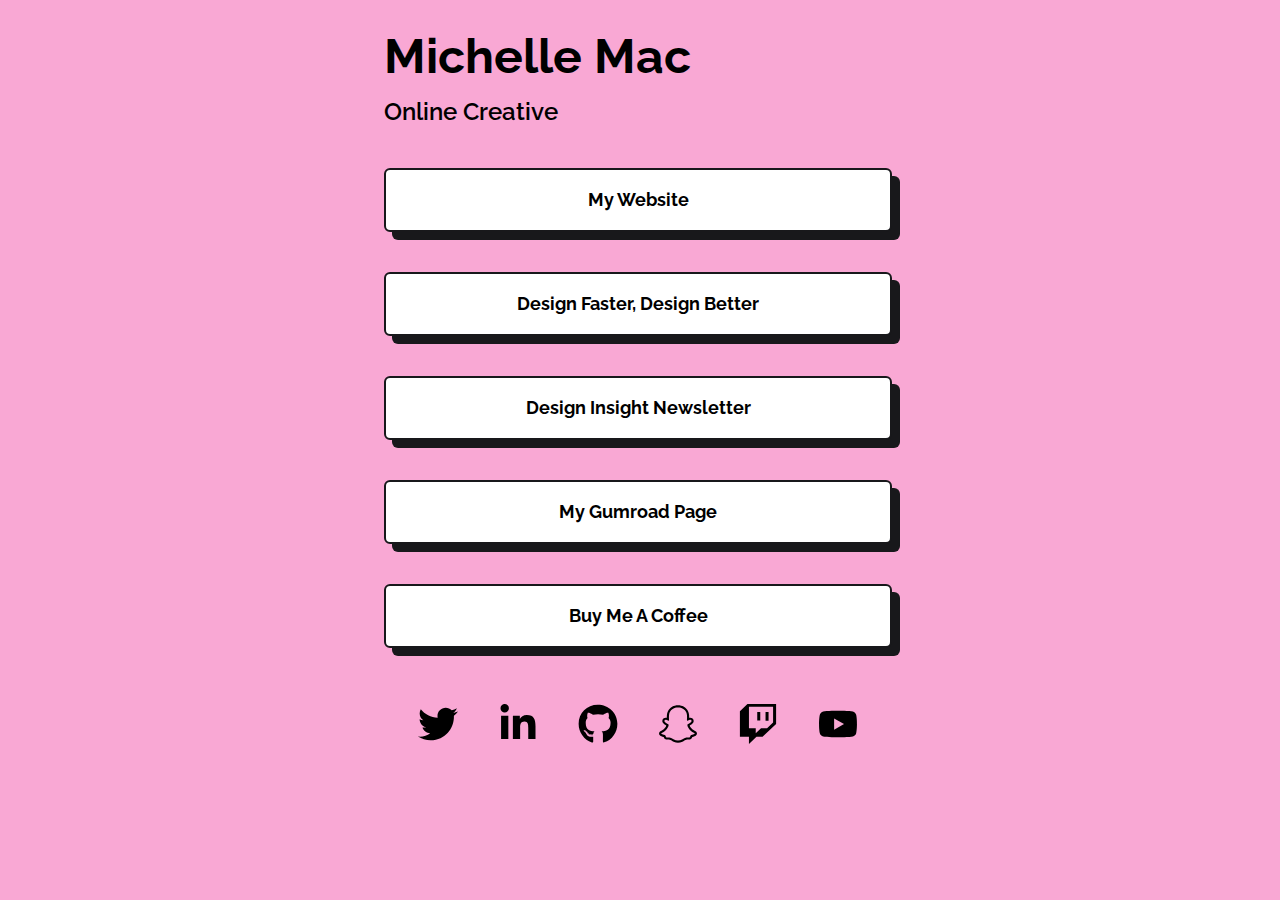
<file: link-pack/index.html>
<!DOCTYPE html>
<html lang="en">
  <head>
    <meta charset="UTF-8" />
    <meta http-equiv="X-UA-Compatible" content="IE=edge" />
    <meta name="viewport" content="width=device-width, initial-scale=1.0" />
    <link rel="stylesheet" href="css/style.css" />
    <link rel="preconnect" href="https://fonts.googleapis.com" />
    <link rel="preconnect" href="https://fonts.gstatic.com" crossorigin />
    <link href="https://fonts.googleapis.com/css2?family=Open+Sans:ital@0;1&family=Raleway:wght@400;600;700&display=swap" rel="stylesheet" />
    <title>Michelle Mac - Links Page</title>
  </head>
  <body class="bg-pink-300 font-raleway">
    <div class="container max-w-xl m-auto pl-4 pr-5 pt-8 md:pl-8 md:pr-9">
      <!-- Header -->
      <h1 class="font-bold text-5xl mb-4">Michelle Mac</h1>

      <!-- Sub Header -->
      <h2 class="font-semibold text-2xl mb-10">Online Creative</h2>

      <!-- Links Section -->
      <div class="flex flex-col gap-y-10 mb-14">
        <a
          href="https://mishacreatrix.com/"
          target="_blank"
          rel="noopener noreferrer"
          class="bg-white border-2 border-zinc-900 rounded-md text-center py-4 px-4 font-bold text-lg shadow-severe transition-all hover:translate-x-1 hover:translate-y-1 hover:shadow-severe-reduced"
          >My Website</a
        >

        <a
          href="https://mishacreatrix.gumroad.com/l/design-faster-design-better"
          target="_blank"
          rel="noopener noreferrer"
          class="bg-white border-2 border-zinc-900 rounded-md text-center py-4 px-4 font-bold text-lg shadow-severe transition-all hover:translate-x-1 hover:translate-y-1 hover:shadow-severe-reduced"
          >Design Faster, Design Better</a
        >

        <a
          href="https://designinsight.substack.com/"
          target="_blank"
          rel="noopener noreferrer"
          class="bg-white border-2 border-zinc-900 rounded-md text-center py-4 px-4 font-bold text-lg shadow-severe transition-all hover:translate-x-1 hover:translate-y-1 hover:shadow-severe-reduced"
          >Design Insight Newsletter</a
        >

        <a
          href="https://gumroad.com/mishacreatrix"
          target="_blank"
          rel="noopener noreferrer"
          class="bg-white border-2 border-zinc-900 rounded-md text-center py-4 px-4 font-bold text-lg shadow-severe transition-all hover:translate-x-1 hover:translate-y-1 hover:shadow-severe-reduced"
          >My Gumroad Page</a
        >

        <a
          href="https://www.buymeacoffee.com/mishacreatrix"
          target="_blank"
          rel="noopener noreferrer"
          class="bg-white border-2 border-zinc-900 rounded-md text-center py-4 px-4 font-bold text-lg shadow-severe transition-all hover:translate-x-1 hover:translate-y-1 hover:shadow-severe-reduced"
          >Buy Me A Coffee</a
        >
      </div>

      <!-- Social Media Links Section -->
      <div class="flex items-center justify-center gap-x-10">
        <!-- Twitter Link -->
        <a
          href="https://twitter.com/MishaCreatrix"
          target="_blank"
          rel="noopener noreferrer"
        >
          <svg
            xmlns="http://www.w3.org/2000/svg"
            viewBox="0 0 512 512"
            class="w-10 h-10 hover:text-pink-600 hover:scale-110 transition-all"
          >
            <path
              fill="currentColor"
              d="M459.37 151.716c.325 4.548.325 9.097.325 13.645 0 138.72-105.583 298.558-298.558 298.558-59.452 0-114.68-17.219-161.137-47.106 8.447.974 16.568 1.299 25.34 1.299 49.055 0 94.213-16.568 130.274-44.832-46.132-.975-84.792-31.188-98.112-72.772 6.498.974 12.995 1.624 19.818 1.624 9.421 0 18.843-1.3 27.614-3.573-48.081-9.747-84.143-51.98-84.143-102.985v-1.299c13.969 7.797 30.214 12.67 47.431 13.319-28.264-18.843-46.781-51.005-46.781-87.391 0-19.492 5.197-37.36 14.294-52.954 51.655 63.675 129.3 105.258 216.365 109.807-1.624-7.797-2.599-15.918-2.599-24.04 0-57.828 46.782-104.934 104.934-104.934 30.213 0 57.502 12.67 76.67 33.137 23.715-4.548 46.456-13.32 66.599-25.34-7.798 24.366-24.366 44.833-46.132 57.827 21.117-2.273 41.584-8.122 60.426-16.243-14.292 20.791-32.161 39.308-52.628 54.253z"
            />
          </svg>
        </a>

        <!-- LinkedIn Link -->
        <a href="#" target="_blank" rel="noopener noreferrer">
          <svg
            xmlns="http://www.w3.org/2000/svg"
            viewBox="0 0 448 512"
            class="w-10 h-10 hover:text-pink-600 hover:scale-110 transition-all"
          >
            <path
              fill="currentColor"
              d="M100.28 448H7.4V148.9h92.88zM53.79 108.1C24.09 108.1 0 83.5 0 53.8a53.79 53.79 0 0 1 107.58 0c0 29.7-24.1 54.3-53.79 54.3zM447.9 448h-92.68V302.4c0-34.7-.7-79.2-48.29-79.2-48.29 0-55.69 37.7-55.69 76.7V448h-92.78V148.9h89.08v40.8h1.3c12.4-23.5 42.69-48.3 87.88-48.3 94 0 111.28 61.9 111.28 142.3V448z"
            />
          </svg>
        </a>

        <!-- Github Link -->
        <a
          href="https://github.com/mishacreatrix"
          target="_blank"
          rel="noopener noreferrer"
        >
          <svg
            xmlns="http://www.w3.org/2000/svg"
            viewBox="0 0 496 512"
            class="w-10 h-10 hover:text-pink-600 hover:scale-110 transition-all"
          >
            <path
              fill="currentColor"
              d="M165.9 397.4c0 2-2.3 3.6-5.2 3.6-3.3.3-5.6-1.3-5.6-3.6 0-2 2.3-3.6 5.2-3.6 3-.3 5.6 1.3 5.6 3.6zm-31.1-4.5c-.7 2 1.3 4.3 4.3 4.9 2.6 1 5.6 0 6.2-2s-1.3-4.3-4.3-5.2c-2.6-.7-5.5.3-6.2 2.3zm44.2-1.7c-2.9.7-4.9 2.6-4.6 4.9.3 2 2.9 3.3 5.9 2.6 2.9-.7 4.9-2.6 4.6-4.6-.3-1.9-3-3.2-5.9-2.9zM244.8 8C106.1 8 0 113.3 0 252c0 110.9 69.8 205.8 169.5 239.2 12.8 2.3 17.3-5.6 17.3-12.1 0-6.2-.3-40.4-.3-61.4 0 0-70 15-84.7-29.8 0 0-11.4-29.1-27.8-36.6 0 0-22.9-15.7 1.6-15.4 0 0 24.9 2 38.6 25.8 21.9 38.6 58.6 27.5 72.9 20.9 2.3-16 8.8-27.1 16-33.7-55.9-6.2-112.3-14.3-112.3-110.5 0-27.5 7.6-41.3 23.6-58.9-2.6-6.5-11.1-33.3 2.6-67.9 20.9-6.5 69 27 69 27 20-5.6 41.5-8.5 62.8-8.5s42.8 2.9 62.8 8.5c0 0 48.1-33.6 69-27 13.7 34.7 5.2 61.4 2.6 67.9 16 17.7 25.8 31.5 25.8 58.9 0 96.5-58.9 104.2-114.8 110.5 9.2 7.9 17 22.9 17 46.4 0 33.7-.3 75.4-.3 83.6 0 6.5 4.6 14.4 17.3 12.1C428.2 457.8 496 362.9 496 252 496 113.3 383.5 8 244.8 8zM97.2 352.9c-1.3 1-1 3.3.7 5.2 1.6 1.6 3.9 2.3 5.2 1 1.3-1 1-3.3-.7-5.2-1.6-1.6-3.9-2.3-5.2-1zm-10.8-8.1c-.7 1.3.3 2.9 2.3 3.9 1.6 1 3.6.7 4.3-.7.7-1.3-.3-2.9-2.3-3.9-2-.6-3.6-.3-4.3.7zm32.4 35.6c-1.6 1.3-1 4.3 1.3 6.2 2.3 2.3 5.2 2.6 6.5 1 1.3-1.3.7-4.3-1.3-6.2-2.2-2.3-5.2-2.6-6.5-1zm-11.4-14.7c-1.6 1-1.6 3.6 0 5.9 1.6 2.3 4.3 3.3 5.6 2.3 1.6-1.3 1.6-3.9 0-6.2-1.4-2.3-4-3.3-5.6-2z"
            />
          </svg>
        </a>

        <!-- Snapchat Link -->
        <a href="#" target="_blank" rel="noopener noreferrer">
          <svg
            xmlns="http://www.w3.org/2000/svg"
            viewBox="0 0 512 512"
            class="w-10 h-10 hover:text-pink-600 hover:scale-110 transition-all"
          >
            <path
              fill="currentColor"
              d="M496.926,366.6c-3.373-9.176-9.8-14.086-17.112-18.153-1.376-.806-2.641-1.451-3.72-1.947-2.182-1.128-4.414-2.22-6.634-3.373-22.8-12.09-40.609-27.341-52.959-45.42a102.889,102.889,0,0,1-9.089-16.12c-1.054-3.013-1-4.724-.248-6.287a10.221,10.221,0,0,1,2.914-3.038c3.918-2.591,7.96-5.22,10.7-6.993,4.885-3.162,8.754-5.667,11.246-7.44,9.362-6.547,15.909-13.5,20-21.278a42.371,42.371,0,0,0,2.1-35.191c-6.2-16.318-21.613-26.449-40.287-26.449a55.543,55.543,0,0,0-11.718,1.24c-1.029.224-2.059.459-3.063.72.174-11.16-.074-22.94-1.066-34.534-3.522-40.758-17.794-62.123-32.674-79.16A130.167,130.167,0,0,0,332.1,36.443C309.515,23.547,283.91,17,256,17S202.6,23.547,180,36.443a129.735,129.735,0,0,0-33.281,26.783c-14.88,17.038-29.152,38.44-32.673,79.161-.992,11.594-1.24,23.435-1.079,34.533-1-.26-2.021-.5-3.051-.719a55.461,55.461,0,0,0-11.717-1.24c-18.687,0-34.125,10.131-40.3,26.449a42.423,42.423,0,0,0,2.046,35.228c4.105,7.774,10.652,14.731,20.014,21.278,2.48,1.736,6.361,4.24,11.246,7.44,2.641,1.711,6.5,4.216,10.28,6.72a11.054,11.054,0,0,1,3.3,3.311c.794,1.624.818,3.373-.36,6.6a102.02,102.02,0,0,1-8.94,15.785c-12.077,17.669-29.363,32.648-51.434,44.639C32.355,348.608,20.2,352.75,15.069,366.7c-3.868,10.528-1.339,22.506,8.494,32.6a49.137,49.137,0,0,0,12.4,9.387,134.337,134.337,0,0,0,30.342,12.139,20.024,20.024,0,0,1,6.126,2.741c3.583,3.137,3.075,7.861,7.849,14.78a34.468,34.468,0,0,0,8.977,9.127c10.019,6.919,21.278,7.353,33.207,7.811,10.776.41,22.989.881,36.939,5.481,5.778,1.91,11.78,5.605,18.736,9.92C194.842,480.951,217.707,495,255.973,495s61.292-14.123,78.118-24.428c6.907-4.24,12.872-7.9,18.489-9.758,13.949-4.613,26.163-5.072,36.939-5.481,11.928-.459,23.187-.893,33.206-7.812a34.584,34.584,0,0,0,10.218-11.16c3.434-5.84,3.348-9.919,6.572-12.771a18.971,18.971,0,0,1,5.753-2.629A134.893,134.893,0,0,0,476.02,408.71a48.344,48.344,0,0,0,13.019-10.193l.124-.149C498.389,388.5,500.708,376.867,496.926,366.6Zm-34.013,18.277c-20.745,11.458-34.533,10.23-45.259,17.137-9.114,5.865-3.72,18.513-10.342,23.076-8.134,5.617-32.177-.4-63.239,9.858-25.618,8.469-41.961,32.822-88.038,32.822s-62.036-24.3-88.076-32.884c-31-10.255-55.092-4.241-63.239-9.858-6.609-4.563-1.24-17.211-10.341-23.076-10.739-6.907-24.527-5.679-45.26-17.075-13.206-7.291-5.716-11.8-1.314-13.937,75.143-36.381,87.133-92.552,87.666-96.719.645-5.046,1.364-9.014-4.191-14.148-5.369-4.96-29.189-19.7-35.8-24.316-10.937-7.638-15.748-15.264-12.2-24.638,2.48-6.485,8.531-8.928,14.879-8.928a27.643,27.643,0,0,1,5.965.67c12,2.6,23.659,8.617,30.392,10.242a10.749,10.749,0,0,0,2.48.335c3.6,0,4.86-1.811,4.612-5.927-.768-13.132-2.628-38.725-.558-62.644,2.84-32.909,13.442-49.215,26.04-63.636,6.051-6.932,34.484-36.976,88.857-36.976s82.88,29.92,88.931,36.827c12.611,14.421,23.225,30.727,26.04,63.636,2.071,23.919.285,49.525-.558,62.644-.285,4.327,1.017,5.927,4.613,5.927a10.648,10.648,0,0,0,2.48-.335c6.745-1.624,18.4-7.638,30.4-10.242a27.641,27.641,0,0,1,5.964-.67c6.386,0,12.4,2.48,14.88,8.928,3.546,9.374-1.24,17-12.189,24.639-6.609,4.612-30.429,19.343-35.8,24.315-5.568,5.134-4.836,9.1-4.191,14.149.533,4.228,12.511,60.4,87.666,96.718C468.629,373.011,476.119,377.524,462.913,384.877Z"
            />
          </svg>
        </a>

        <!-- Twitch Link -->
        <a href="#" target="_blank" rel="noopener noreferrer">
          <svg
            xmlns="http://www.w3.org/2000/svg"
            viewBox="0 0 512 512"
            class="w-10 h-10 hover:text-pink-600 hover:scale-110 transition-all"
          >
            <path
              fill="currentColor"
              d="M391.17,103.47H352.54v109.7h38.63ZM285,103H246.37V212.75H285ZM120.83,0,24.31,91.42V420.58H140.14V512l96.53-91.42h77.25L487.69,256V0ZM449.07,237.75l-77.22,73.12H294.61l-67.6,64v-64H140.14V36.58H449.07Z"
            />
          </svg>
        </a>

        <!-- YouTube Link -->
        <a href="#" target="_blank" rel="noopener noreferrer">
          <svg
            xmlns="http://www.w3.org/2000/svg"
            viewBox="0 0 576 512"
            class="w-10 h-10 hover:text-pink-600 hover:scale-110 transition-all"
          >
            <path
              fill="currentColor"
              d="M549.655 124.083c-6.281-23.65-24.787-42.276-48.284-48.597C458.781 64 288 64 288 64S117.22 64 74.629 75.486c-23.497 6.322-42.003 24.947-48.284 48.597-11.412 42.867-11.412 132.305-11.412 132.305s0 89.438 11.412 132.305c6.281 23.65 24.787 41.5 48.284 47.821C117.22 448 288 448 288 448s170.78 0 213.371-11.486c23.497-6.321 42.003-24.171 48.284-47.821 11.412-42.867 11.412-132.305 11.412-132.305s0-89.438-11.412-132.305zm-317.51 213.508V175.185l142.739 81.205-142.739 81.201z"
            />
          </svg>
        </a>
      </div>
    </div>
  </body>
</html>
</file>
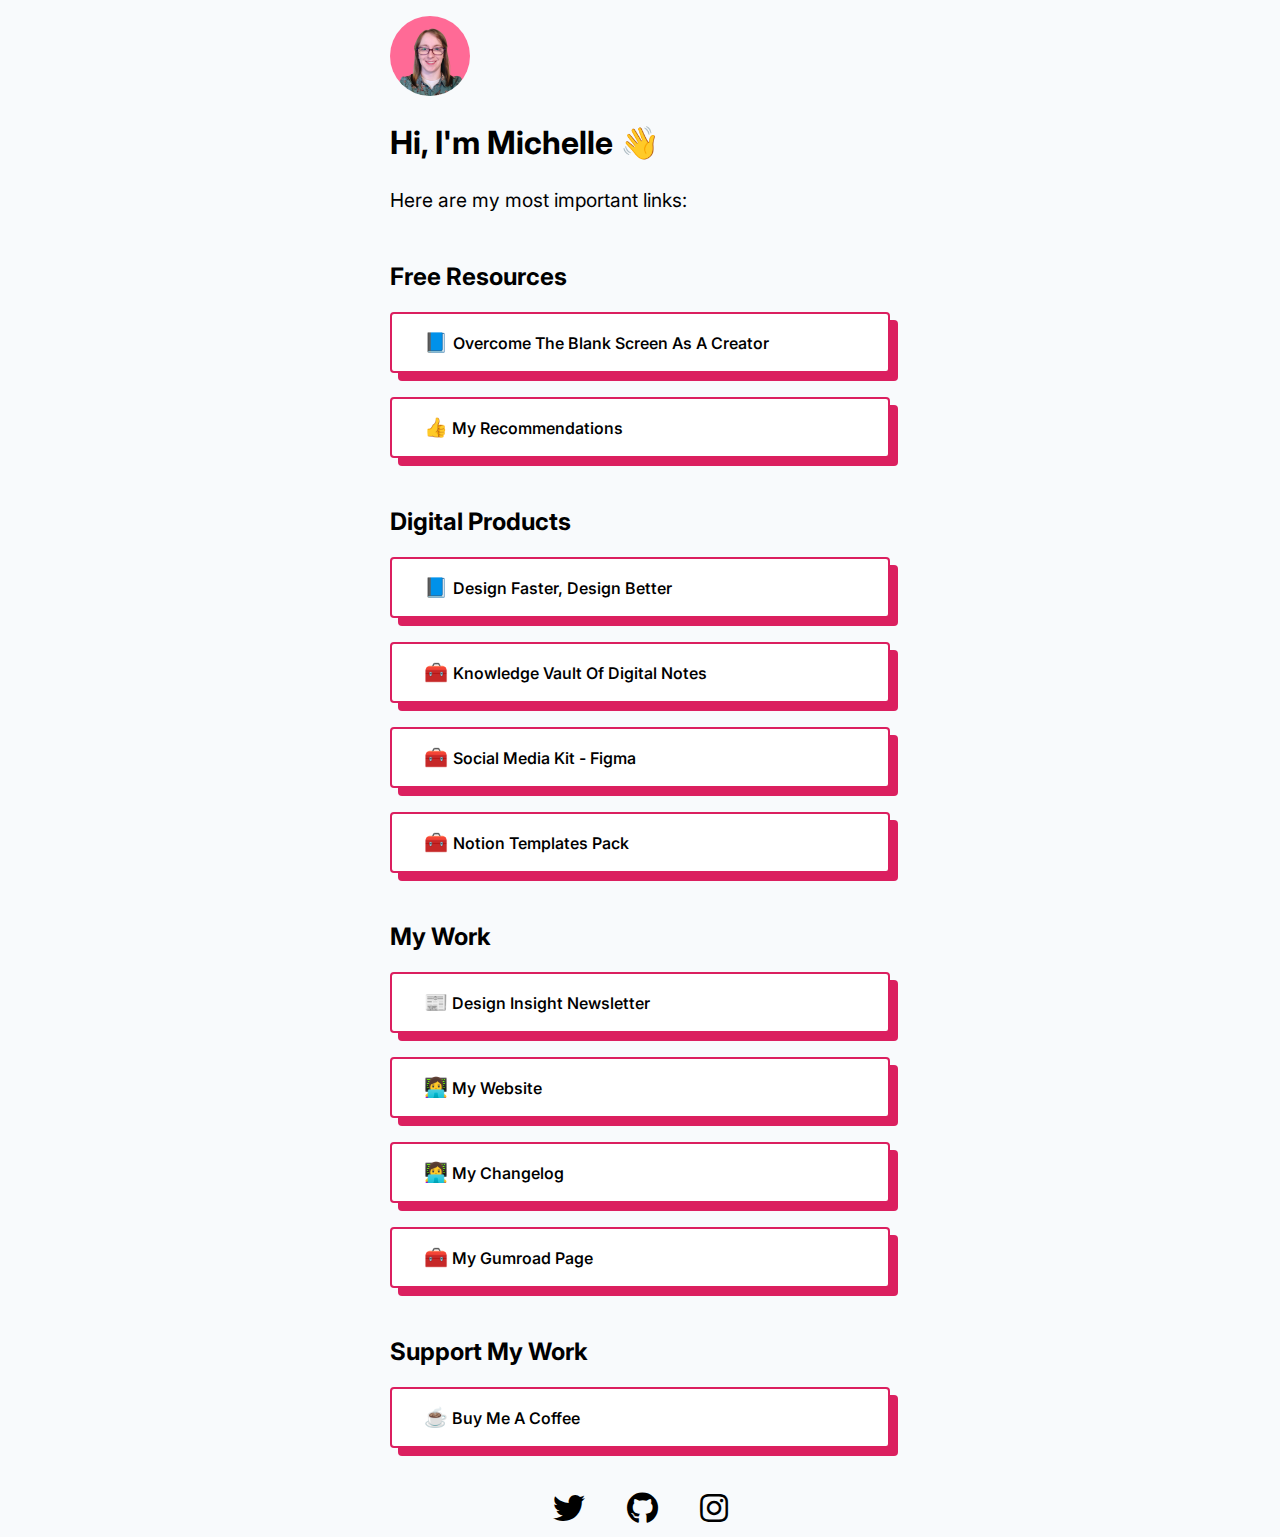
<file: links/index.html>
<!DOCTYPE html>
<html lang="en">
<head>
    <meta charset="UTF-8">
    <meta http-equiv="X-UA-Compatible" content="IE=edge">
    <meta name="viewport" content="width=device-width, initial-scale=1.0">
    <link rel="preconnect" href="https://fonts.gstatic.com">
    <link href="https://fonts.googleapis.com/css2?family=Inter:wght@300;400;700&display=swap" rel="stylesheet">
    <link rel="stylesheet" href="style.css">
    <link rel="stylesheet" href="https://cdnjs.cloudflare.com/ajax/libs/font-awesome/5.15.2/css/all.min.css">

    <link rel="icon" href="./img/favicon.ico" type="image/x-icon">

    <title>Links | Mishacreatrix</title>
</head>
<body>
    <div class="container">
        <img class="logo" src="./img/michelle-photo.png" alt="Michelle - Mishacreatrix">

        <h1>Hi, I'm Michelle 👋</h1> 
        <span class="subtitle">Here are my most important links:</span>

        <div class="grouping">
            <h2>Free Resources</h2>

            <a class="button" href="https://gum.co/blank-screen" target="_blank" rel="noopener noreferrer"><span>📘 </span>Overcome The Blank Screen As A Creator</a>

            <a class="button" href="https://www.mishacreatrix.com/recommendations" target="_blank" rel="noopener noreferrer"><span>👍</span> My Recommendations</a>   
        </div>
        
        <div class="grouping">
            <h2>Digital Products</h2>

            <a class="button" href="https://mishacreatrix.gumroad.com/l/design-faster-design-better" target="_blank" rel="noopener noreferrer"><span>📘 </span>Design Faster, Design Better</a>

            <a class="button" href="https://gum.co/digital-notes" target="_blank" rel="noopener noreferrer"><span>🧰 </span> Knowledge Vault Of Digital Notes</a>

            <a class="button" href="https://gum.co/social-media-kit" target="_blank" rel="noopener noreferrer"><span>🧰 </span> Social Media Kit - Figma</a>

            <a class="button" href="https://gum.co/notion-templates" target="_blank" rel="noopener noreferrer"><span>🧰 </span> Notion Templates Pack</a>
        </div>

        <div class="grouping">
            <h2>My Work</h2>
            <a class="button" href="https://designinsight.substack.com/" target="_blank" rel="noopener noreferrer"><span>📰‍</span> Design Insight Newsletter</a>

            <a class="button" href="https://mishacreatrix.com/" target="_blank" rel="noopener noreferrer"><span>👩‍💻</span> My Website</a>
            
            <a class="button" href="https://mishacreatrix-changelog.netlify.app/" target="_blank" rel="noopener noreferrer"><span>👩‍💻‍</span> My Changelog</a>

            <a class="button" href="https://gumroad.com/mishacreatrix" target="_blank" rel="noopener noreferrer"><span>🧰</span> My Gumroad Page</a>
        </div>

        <div class="grouping">
            <h2>Support My Work</h2>           
            <a class="button" href="https://www.buymeacoffee.com/mishacreatrix" target="_blank" rel="noopener noreferrer"><span>☕</span> Buy Me A Coffee</a>
        </div>
    
        <div class="social-media">
            <a href="https://twitter.com/MishaCreatrix" target="_blank" rel="noopener noreferrer"><i class="fab fa-twitter"></i></a>
            <a href="https://github.com/mishacreatrix" target="_blank" rel="noopener noreferrer"><i class="fab fa-github"></i></a>
            <a href="https://www.instagram.com/mishacreatrix/" target="_blank" rel="noopener noreferrer"><i class="fab fa-instagram"></i></a>
        </div>
    </div>
    
</body>
</html>
</file>
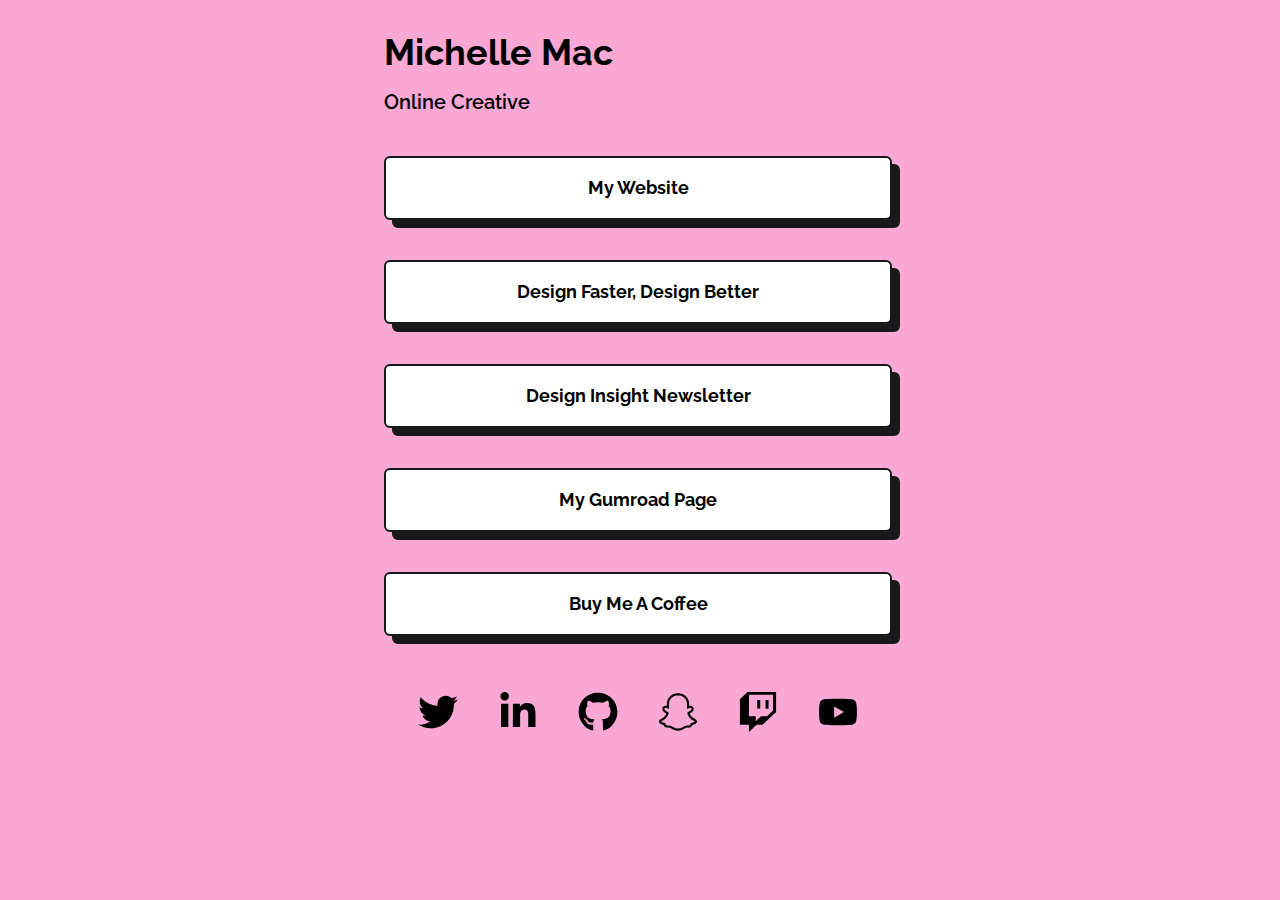
<file: link-pack/brutalist-theme/index.html>
<!DOCTYPE html>
<html lang="en">
  <head>
    <meta charset="UTF-8" />
    <meta http-equiv="X-UA-Compatible" content="IE=edge" />
    <meta name="viewport" content="width=device-width, initial-scale=1.0" />
    <link rel="stylesheet" href="css/style.css" />
    <link rel="preconnect" href="https://fonts.googleapis.com" />
    <link rel="preconnect" href="https://fonts.gstatic.com" crossorigin />
    <link href="https://fonts.googleapis.com/css2?family=Open+Sans:ital@0;1&family=Raleway:wght@400;600;700&display=swap" rel="stylesheet" />
    <title>Michelle Mac - Links Page</title>
  </head>
  <body class="bg-pink-300 font-raleway">
    <div class="container max-w-xl m-auto pl-4 pr-5 pt-8 md:pl-8 md:pr-9">
      <!-- Header -->
      <h1 class="font-bold text-4xl mb-4">Michelle Mac</h1>

      <!-- Sub Header -->
      <h2 class="font-semibold text-xl mb-10">Online Creative</h2>

      <!-- Links Section  -->
      <div class="flex flex-col gap-y-10 mb-14">
        <a
          href="https://mishacreatrix.com/"
          target="_blank"
          rel="noopener noreferrer"
          class="bg-white border-2 border-zinc-900 rounded-md text-center py-4 px-4 font-bold text-lg shadow-severe transition-all hover:translate-x-1 hover:translate-y-1 hover:shadow-severe-reduced"
          >My Website</a
        >

        <a
          href="https://mishacreatrix.gumroad.com/l/design-faster-design-better"
          target="_blank"
          rel="noopener noreferrer"
          class="bg-white border-2 border-zinc-900 rounded-md text-center py-4 px-4 font-bold text-lg shadow-severe transition-all hover:translate-x-1 hover:translate-y-1 hover:shadow-severe-reduced"
          >Design Faster, Design Better</a
        >

        <a
          href="https://designinsight.substack.com/"
          target="_blank"
          rel="noopener noreferrer"
          class="bg-white border-2 border-zinc-900 rounded-md text-center py-4 px-4 font-bold text-lg shadow-severe transition-all hover:translate-x-1 hover:translate-y-1 hover:shadow-severe-reduced"
          >Design Insight Newsletter</a
        >

        <a
          href="https://gumroad.com/mishacreatrix"
          target="_blank"
          rel="noopener noreferrer"
          class="bg-white border-2 border-zinc-900 rounded-md text-center py-4 px-4 font-bold text-lg shadow-severe transition-all hover:translate-x-1 hover:translate-y-1 hover:shadow-severe-reduced"
          >My Gumroad Page</a
        >

        <a
          href="https://www.buymeacoffee.com/mishacreatrix"
          target="_blank"
          rel="noopener noreferrer"
          class="bg-white border-2 border-zinc-900 rounded-md text-center py-4 px-4 font-bold text-lg shadow-severe transition-all hover:translate-x-1 hover:translate-y-1 hover:shadow-severe-reduced"
          >Buy Me A Coffee</a
        >
      </div>

      <!-- Social Media Links Section -->
      <div class="flex flex-wrap items-center justify-center gap-x-10 gap-y-8 mb-8">
        <!-- Twitter Link -->
        <a
          href="https://twitter.com/MishaCreatrix"
          target="_blank"
          rel="noopener noreferrer"
        >
          <svg
            xmlns="http://www.w3.org/2000/svg"
            viewBox="0 0 512 512"
            class="w-10 h-10 hover:text-pink-600 hover:scale-110 transition-all"
          >
            <path
              fill="currentColor"
              d="M459.37 151.716c.325 4.548.325 9.097.325 13.645 0 138.72-105.583 298.558-298.558 298.558-59.452 0-114.68-17.219-161.137-47.106 8.447.974 16.568 1.299 25.34 1.299 49.055 0 94.213-16.568 130.274-44.832-46.132-.975-84.792-31.188-98.112-72.772 6.498.974 12.995 1.624 19.818 1.624 9.421 0 18.843-1.3 27.614-3.573-48.081-9.747-84.143-51.98-84.143-102.985v-1.299c13.969 7.797 30.214 12.67 47.431 13.319-28.264-18.843-46.781-51.005-46.781-87.391 0-19.492 5.197-37.36 14.294-52.954 51.655 63.675 129.3 105.258 216.365 109.807-1.624-7.797-2.599-15.918-2.599-24.04 0-57.828 46.782-104.934 104.934-104.934 30.213 0 57.502 12.67 76.67 33.137 23.715-4.548 46.456-13.32 66.599-25.34-7.798 24.366-24.366 44.833-46.132 57.827 21.117-2.273 41.584-8.122 60.426-16.243-14.292 20.791-32.161 39.308-52.628 54.253z"
            />
          </svg>
        </a>

        <!-- LinkedIn Link -->
        <a href="#" target="_blank" rel="noopener noreferrer">
          <svg
            xmlns="http://www.w3.org/2000/svg"
            viewBox="0 0 448 512"
            class="w-10 h-10 hover:text-pink-600 hover:scale-110 transition-all"
          >
            <path
              fill="currentColor"
              d="M100.28 448H7.4V148.9h92.88zM53.79 108.1C24.09 108.1 0 83.5 0 53.8a53.79 53.79 0 0 1 107.58 0c0 29.7-24.1 54.3-53.79 54.3zM447.9 448h-92.68V302.4c0-34.7-.7-79.2-48.29-79.2-48.29 0-55.69 37.7-55.69 76.7V448h-92.78V148.9h89.08v40.8h1.3c12.4-23.5 42.69-48.3 87.88-48.3 94 0 111.28 61.9 111.28 142.3V448z"
            />
          </svg>
        </a>

        <!-- Github Link -->
        <a
          href="https://github.com/mishacreatrix"
          target="_blank"
          rel="noopener noreferrer"
        >
          <svg
            xmlns="http://www.w3.org/2000/svg"
            viewBox="0 0 496 512"
            class="w-10 h-10 hover:text-pink-600 hover:scale-110 transition-all"
          >
            <path
              fill="currentColor"
              d="M165.9 397.4c0 2-2.3 3.6-5.2 3.6-3.3.3-5.6-1.3-5.6-3.6 0-2 2.3-3.6 5.2-3.6 3-.3 5.6 1.3 5.6 3.6zm-31.1-4.5c-.7 2 1.3 4.3 4.3 4.9 2.6 1 5.6 0 6.2-2s-1.3-4.3-4.3-5.2c-2.6-.7-5.5.3-6.2 2.3zm44.2-1.7c-2.9.7-4.9 2.6-4.6 4.9.3 2 2.9 3.3 5.9 2.6 2.9-.7 4.9-2.6 4.6-4.6-.3-1.9-3-3.2-5.9-2.9zM244.8 8C106.1 8 0 113.3 0 252c0 110.9 69.8 205.8 169.5 239.2 12.8 2.3 17.3-5.6 17.3-12.1 0-6.2-.3-40.4-.3-61.4 0 0-70 15-84.7-29.8 0 0-11.4-29.1-27.8-36.6 0 0-22.9-15.7 1.6-15.4 0 0 24.9 2 38.6 25.8 21.9 38.6 58.6 27.5 72.9 20.9 2.3-16 8.8-27.1 16-33.7-55.9-6.2-112.3-14.3-112.3-110.5 0-27.5 7.6-41.3 23.6-58.9-2.6-6.5-11.1-33.3 2.6-67.9 20.9-6.5 69 27 69 27 20-5.6 41.5-8.5 62.8-8.5s42.8 2.9 62.8 8.5c0 0 48.1-33.6 69-27 13.7 34.7 5.2 61.4 2.6 67.9 16 17.7 25.8 31.5 25.8 58.9 0 96.5-58.9 104.2-114.8 110.5 9.2 7.9 17 22.9 17 46.4 0 33.7-.3 75.4-.3 83.6 0 6.5 4.6 14.4 17.3 12.1C428.2 457.8 496 362.9 496 252 496 113.3 383.5 8 244.8 8zM97.2 352.9c-1.3 1-1 3.3.7 5.2 1.6 1.6 3.9 2.3 5.2 1 1.3-1 1-3.3-.7-5.2-1.6-1.6-3.9-2.3-5.2-1zm-10.8-8.1c-.7 1.3.3 2.9 2.3 3.9 1.6 1 3.6.7 4.3-.7.7-1.3-.3-2.9-2.3-3.9-2-.6-3.6-.3-4.3.7zm32.4 35.6c-1.6 1.3-1 4.3 1.3 6.2 2.3 2.3 5.2 2.6 6.5 1 1.3-1.3.7-4.3-1.3-6.2-2.2-2.3-5.2-2.6-6.5-1zm-11.4-14.7c-1.6 1-1.6 3.6 0 5.9 1.6 2.3 4.3 3.3 5.6 2.3 1.6-1.3 1.6-3.9 0-6.2-1.4-2.3-4-3.3-5.6-2z"
            />
          </svg>
        </a>

        <!-- Snapchat Link -->
        <a href="#" target="_blank" rel="noopener noreferrer">
          <svg
            xmlns="http://www.w3.org/2000/svg"
            viewBox="0 0 512 512"
            class="w-10 h-10 hover:text-pink-600 hover:scale-110 transition-all"
          >
            <path
              fill="currentColor"
              d="M496.926,366.6c-3.373-9.176-9.8-14.086-17.112-18.153-1.376-.806-2.641-1.451-3.72-1.947-2.182-1.128-4.414-2.22-6.634-3.373-22.8-12.09-40.609-27.341-52.959-45.42a102.889,102.889,0,0,1-9.089-16.12c-1.054-3.013-1-4.724-.248-6.287a10.221,10.221,0,0,1,2.914-3.038c3.918-2.591,7.96-5.22,10.7-6.993,4.885-3.162,8.754-5.667,11.246-7.44,9.362-6.547,15.909-13.5,20-21.278a42.371,42.371,0,0,0,2.1-35.191c-6.2-16.318-21.613-26.449-40.287-26.449a55.543,55.543,0,0,0-11.718,1.24c-1.029.224-2.059.459-3.063.72.174-11.16-.074-22.94-1.066-34.534-3.522-40.758-17.794-62.123-32.674-79.16A130.167,130.167,0,0,0,332.1,36.443C309.515,23.547,283.91,17,256,17S202.6,23.547,180,36.443a129.735,129.735,0,0,0-33.281,26.783c-14.88,17.038-29.152,38.44-32.673,79.161-.992,11.594-1.24,23.435-1.079,34.533-1-.26-2.021-.5-3.051-.719a55.461,55.461,0,0,0-11.717-1.24c-18.687,0-34.125,10.131-40.3,26.449a42.423,42.423,0,0,0,2.046,35.228c4.105,7.774,10.652,14.731,20.014,21.278,2.48,1.736,6.361,4.24,11.246,7.44,2.641,1.711,6.5,4.216,10.28,6.72a11.054,11.054,0,0,1,3.3,3.311c.794,1.624.818,3.373-.36,6.6a102.02,102.02,0,0,1-8.94,15.785c-12.077,17.669-29.363,32.648-51.434,44.639C32.355,348.608,20.2,352.75,15.069,366.7c-3.868,10.528-1.339,22.506,8.494,32.6a49.137,49.137,0,0,0,12.4,9.387,134.337,134.337,0,0,0,30.342,12.139,20.024,20.024,0,0,1,6.126,2.741c3.583,3.137,3.075,7.861,7.849,14.78a34.468,34.468,0,0,0,8.977,9.127c10.019,6.919,21.278,7.353,33.207,7.811,10.776.41,22.989.881,36.939,5.481,5.778,1.91,11.78,5.605,18.736,9.92C194.842,480.951,217.707,495,255.973,495s61.292-14.123,78.118-24.428c6.907-4.24,12.872-7.9,18.489-9.758,13.949-4.613,26.163-5.072,36.939-5.481,11.928-.459,23.187-.893,33.206-7.812a34.584,34.584,0,0,0,10.218-11.16c3.434-5.84,3.348-9.919,6.572-12.771a18.971,18.971,0,0,1,5.753-2.629A134.893,134.893,0,0,0,476.02,408.71a48.344,48.344,0,0,0,13.019-10.193l.124-.149C498.389,388.5,500.708,376.867,496.926,366.6Zm-34.013,18.277c-20.745,11.458-34.533,10.23-45.259,17.137-9.114,5.865-3.72,18.513-10.342,23.076-8.134,5.617-32.177-.4-63.239,9.858-25.618,8.469-41.961,32.822-88.038,32.822s-62.036-24.3-88.076-32.884c-31-10.255-55.092-4.241-63.239-9.858-6.609-4.563-1.24-17.211-10.341-23.076-10.739-6.907-24.527-5.679-45.26-17.075-13.206-7.291-5.716-11.8-1.314-13.937,75.143-36.381,87.133-92.552,87.666-96.719.645-5.046,1.364-9.014-4.191-14.148-5.369-4.96-29.189-19.7-35.8-24.316-10.937-7.638-15.748-15.264-12.2-24.638,2.48-6.485,8.531-8.928,14.879-8.928a27.643,27.643,0,0,1,5.965.67c12,2.6,23.659,8.617,30.392,10.242a10.749,10.749,0,0,0,2.48.335c3.6,0,4.86-1.811,4.612-5.927-.768-13.132-2.628-38.725-.558-62.644,2.84-32.909,13.442-49.215,26.04-63.636,6.051-6.932,34.484-36.976,88.857-36.976s82.88,29.92,88.931,36.827c12.611,14.421,23.225,30.727,26.04,63.636,2.071,23.919.285,49.525-.558,62.644-.285,4.327,1.017,5.927,4.613,5.927a10.648,10.648,0,0,0,2.48-.335c6.745-1.624,18.4-7.638,30.4-10.242a27.641,27.641,0,0,1,5.964-.67c6.386,0,12.4,2.48,14.88,8.928,3.546,9.374-1.24,17-12.189,24.639-6.609,4.612-30.429,19.343-35.8,24.315-5.568,5.134-4.836,9.1-4.191,14.149.533,4.228,12.511,60.4,87.666,96.718C468.629,373.011,476.119,377.524,462.913,384.877Z"
            />
          </svg>
        </a>

        <!-- Twitch Link -->
        <a href="#" target="_blank" rel="noopener noreferrer">
          <svg
            xmlns="http://www.w3.org/2000/svg"
            viewBox="0 0 512 512"
            class="w-10 h-10 hover:text-pink-600 hover:scale-110 transition-all"
          >
            <path
              fill="currentColor"
              d="M391.17,103.47H352.54v109.7h38.63ZM285,103H246.37V212.75H285ZM120.83,0,24.31,91.42V420.58H140.14V512l96.53-91.42h77.25L487.69,256V0ZM449.07,237.75l-77.22,73.12H294.61l-67.6,64v-64H140.14V36.58H449.07Z"
            />
          </svg>
        </a>

        <!-- YouTube Link -->
        <a href="#" target="_blank" rel="noopener noreferrer">
          <svg
            xmlns="http://www.w3.org/2000/svg"
            viewBox="0 0 576 512"
            class="w-10 h-10 hover:text-pink-600 hover:scale-110 transition-all"
          >
            <path
              fill="currentColor"
              d="M549.655 124.083c-6.281-23.65-24.787-42.276-48.284-48.597C458.781 64 288 64 288 64S117.22 64 74.629 75.486c-23.497 6.322-42.003 24.947-48.284 48.597-11.412 42.867-11.412 132.305-11.412 132.305s0 89.438 11.412 132.305c6.281 23.65 24.787 41.5 48.284 47.821C117.22 448 288 448 288 448s170.78 0 213.371-11.486c23.497-6.321 42.003-24.171 48.284-47.821 11.412-42.867 11.412-132.305 11.412-132.305s0-89.438-11.412-132.305zm-317.51 213.508V175.185l142.739 81.205-142.739 81.201z"
            />
          </svg>
        </a>
      </div>
    </div>
  </body>
</html>
</file>
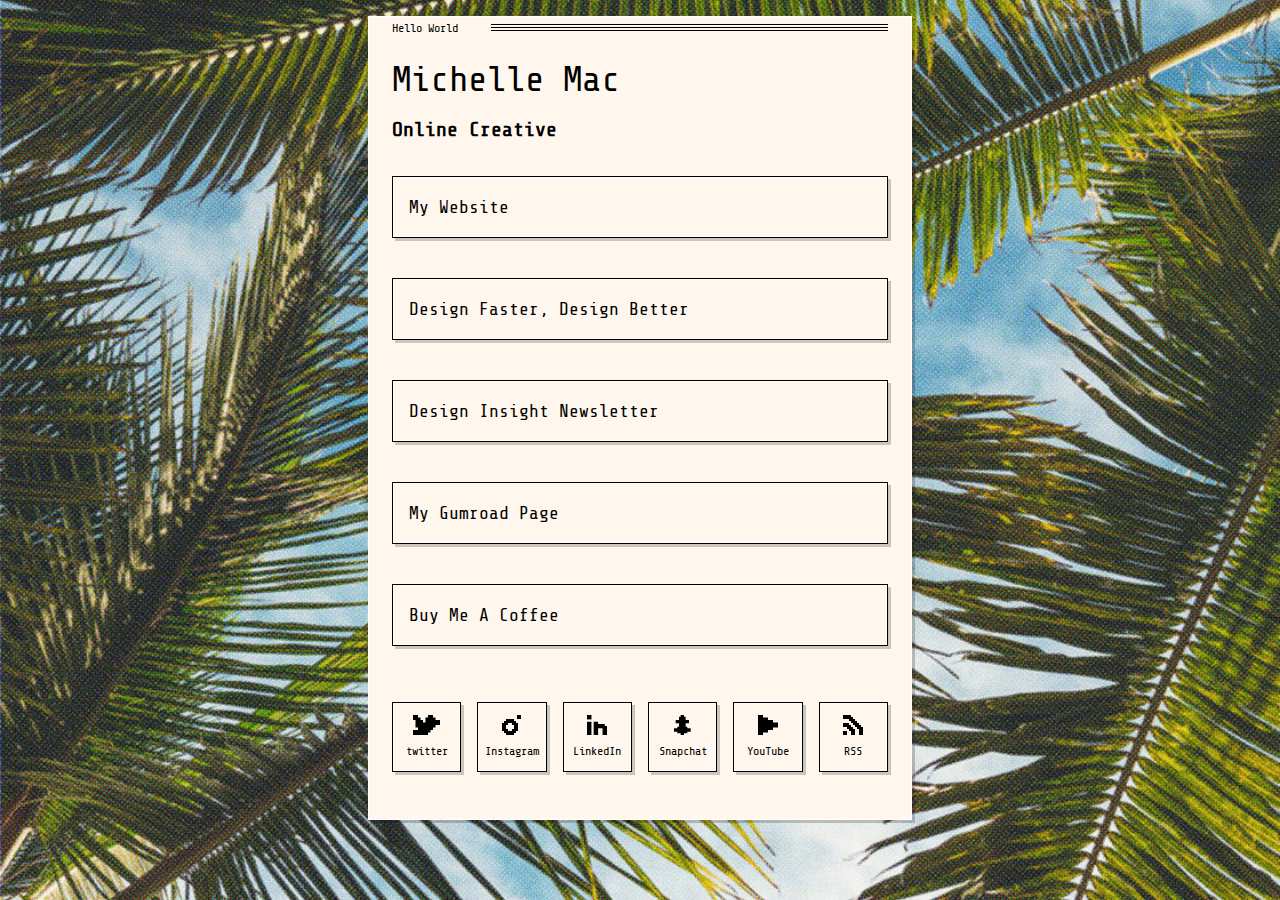
<file: link-pack/retro-theme/index.html>
<!DOCTYPE html>
<html lang="en">
  <head>
    <meta charset="UTF-8" />
    <meta http-equiv="X-UA-Compatible" content="IE=edge" />
    <meta name="viewport" content="width=device-width, initial-scale=1.0" />
    <link rel="stylesheet" href="css/style.css" />
    <link rel="preconnect" href="https://fonts.googleapis.com" />
    <link rel="preconnect" href="https://fonts.gstatic.com" crossorigin />
    <link
      href="https://fonts.googleapis.com/css2?family=Share+Tech+Mono&family=VT323&display=swap"
      rel="stylesheet"
    />

    <title>Links Page</title>
    <meta name="description" content="Place the meta description text here." />
  </head>

  <body
    class="bg-orange-50 font-mono text-black bg-palm-trees bg-center bg-cover bg-no-repeat h-screen"
  >
    <div class="container max-w-xl m-auto p-4">
      <div class="bg-orange-50 px-6 pb-4 pt-1 shadow-retro">
        <div class="flex items-center justify-between gap-x-1">
          <div class="text-xs grow">Hello World</div>
          <div class="spacer">
            <span></span>
            <span></span>
            <span></span>
          </div>
        </div>

        <!-- Header -->
        <h1 class="font-medium text-4xl mb-4 mt-6">Michelle Mac</h1>

        <!-- Sub Header -->
        <h2 class="font-semibold text-xl mb-8">Online Creative</h2>

        <!-- Links Section -->
        <div class="flex flex-col gap-y-10 mb-14">
          <a
            href="https://mishacreatrix.com/"
            target="_blank"
            rel="noopener noreferrer"
            class="bg-orange-50 border shadow-retro border-black text-left py-4 px-4 font-medium text-lg hover:bg-black hover:text-orange-50"
            >My Website</a
          >

          <a
            href="https://mishacreatrix.gumroad.com/l/design-faster-design-better"
            target="_blank"
            rel="noopener noreferrer"
            class="bg-orange-50 border shadow-retro border-black text-left py-4 px-4 font-medium text-lg hover:bg-black hover:text-orange-50"
            >Design Faster, Design Better</a
          >

          <a
            href="https://designinsight.substack.com/"
            target="_blank"
            rel="noopener noreferrer"
            class="bg-orange-50 border shadow-retro border-black text-left py-4 px-4 font-medium text-lg hover:bg-black hover:text-orange-50"
            >Design Insight Newsletter</a
          >

          <a
            href="https://gumroad.com/mishacreatrix"
            target="_blank"
            rel="noopener noreferrer"
            class="bg-orange-50 border shadow-retro border-black text-left py-4 px-4 font-medium text-lg hover:bg-black hover:text-orange-50"
            >My Gumroad Page</a
          >

          <a
            href="https://www.buymeacoffee.com/mishacreatrix"
            target="_blank"
            rel="noopener noreferrer"
            class="bg-orange-50 border shadow-retro border-black text-left py-4 px-4 font-medium text-lg hover:bg-black hover:text-orange-50"
            >Buy Me A Coffee</a
          >
        </div>

        <!-- Social Media Links Section -->
        <div
          class="grid grid-cols-3 md:grid-cols-6 gap-x-4 gap-y-8 mb-8"
        >
          <!-- Twitter Link -->
          <a
            class="flex flex-col shadow-retro items-center gap-y-2 border border-black p-3 hover:bg-black hover:text-orange-50"
            href="https://twitter.com/MishaCreatrix"
            target="_blank"
            rel="noopener noreferrer"
          >
            <svg class="h-5" fill="currentColor" xmlns="http://www.w3.org/2000/svg" viewBox="0 0 22 16"><polygon points="18 4 18 2 16 2 16 0 12 0 12 2 10 2 10 6 8 6 8 4 6 4 6 2 4 2 4 0 0 0 0 4 2 4 2 6 2 10 4 10 4 12 0 12 0 16 4 16 8 16 12 16 12 14 14 14 14 12 16 12 16 10 18 10 18 8 22 8 22 4 18 4"/</g></g></svg>
            
            <span class="text-xs">twitter</span>
            
          </a>

          <!-- Instagram Link -->
          <a
          class="flex flex-col shadow-retro items-center gap-y-2 border border-black p-3 hover:bg-black hover:text-orange-50"
          href="#"
            target="_blank"
            rel="noopener noreferrer"
          >
            <svg class="h-5" fill="currentColor" xmlns="http://www.w3.org/2000/svg" viewBox="0 0 19 20"><rect x="15" width="4" height="4"/><path d="M14,6H12V4H4V6H2V8H0v8H2v2H4v2h8V18h2V16h2V8H14Zm-2,8H10v2H6V14H4V10H6V8h4v2h2v4Z"/></svg>
            <span class="text-xs">Instagram</span> 
          </a>

          <!-- LinkedIn Link -->
          <a
          class="flex flex-col shadow-retro items-center gap-y-2 border border-black p-3 hover:bg-black hover:text-orange-50"
          href="https://github.com/mishacreatrix"
            target="_blank"
            rel="noopener noreferrer"
          >
          <svg class="h-5" fill="currentColor" xmlns="http://www.w3.org/2000/svg" viewBox="0 0 18 18"><polygon points="0 10 0 14 0 18 4 18 4 14 4 10 4 6 0 6 0 10"/><rect width="4" height="4"/><polygon points="16 10 16 8 14 8 12 8 10 8 10 6 6 6 6 10 6 14 6 18 10 18 10 14 10 12 12 12 14 12 14 14 14 18 18 18 18 14 18 10 16 10"/></svg>
          <span class="text-xs">LinkedIn</span>
          </a>

          <!-- Snapchat Link -->
          <a
          class="flex flex-col shadow-retro items-center gap-y-2 border border-black p-3 hover:bg-black hover:text-orange-50"
          href="#"
            target="_blank"
            rel="noopener noreferrer"
          >
            <svg class="h-5" fill="currentColor" xmlns="http://www.w3.org/2000/svg" viewBox="0 0 20 24"><polygon points="16 16 16 14 14 14 14 10 18 10 18 6 14 6 14 2 12 2 12 0 8 0 8 2 6 2 6 6 2 6 2 10 6 10 6 14 4 14 4 16 0 16 0 20 4 20 4 22 8 22 8 24 12 24 12 22 16 22 16 20 20 20 20 16 16 16"/></svg>
            <span class="text-xs">Snapchat</span>
          </a>

          <!-- YouTube Link -->
          <a
          class="flex flex-col shadow-retro items-center gap-y-2 border border-black p-3 hover:bg-black hover:text-orange-50"
          href="#"
            target="_blank"
            rel="noopener noreferrer"
          >
            <svg class="h-5" fill="currentColor" xmlns="http://www.w3.org/2000/svg" viewBox="0 0 16 16"><polygon points="12 6 12 4 8 4 8 2 4 2 4 0 0 0 0 4 0 8 0 12 0 16 4 16 4 14 8 14 8 12 12 12 12 10 16 10 16 6 12 6"/></svg>
            <span class="text-xs">YouTube</span>
          </a>

          <!-- RSS Link -->
          <a
          class="flex flex-col shadow-retro items-center gap-y-2 border border-black p-3 hover:bg-black hover:text-orange-50"
          href="#"
            target="_blank"
            rel="noopener noreferrer"
          >
            <svg class="h-5" fill="currentColor" xmlns="http://www.w3.org/2000/svg" viewBox="0 0 20 20"><rect y="16" width="4" height="4"/><polygon points="10 12 8 12 8 10 6 10 6 8 4 8 2 8 0 8 0 12 2 12 4 12 4 14 6 14 6 16 8 16 8 18 8 20 12 20 12 18 12 16 12 14 10 14 10 12"/><polygon points="18 12 18 10 16 10 16 8 14 8 14 6 12 6 12 4 10 4 10 2 8 2 8 0 4 0 0 0 0 4 4 4 6 4 6 6 8 6 8 8 10 8 10 10 12 10 12 12 14 12 14 14 16 14 16 16 16 20 20 20 20 16 20 12 18 12"/></svg> 
            <span class="text-xs">RSS</span>
          </a>
        </div>
      </div>
    </div>
  </body>
</html>
</file>
<file: links/style.css>
html {
    font-size: 100%;
    box-sizing: border-box;
}

*, *::before, *::after {
    box-sizing: inherit;
}

body {
    margin: 0px;
    padding: 0px;
    line-height: 1.3;
    font-family: 'Inter', sans-serif;
    min-height: 100vh;
    
    background-color: #f8fafc;
}

.container {
    max-width: 31.25rem;
    margin: 0 auto;
}

img {
    max-width: 5rem;
    border-radius: 50%;
}

.logo {
    margin-top: 1rem;
}

h1 {
    font-size: 2rem;
    margin-bottom: 1.5rem;
}
span {
    font-size: 1.2rem;
}

.grouping {
    margin-bottom: 2rem;
    margin-top: 3rem;
}
.grouping a {
    margin-bottom: 1.5rem;
    padding: 1rem 2rem;
}

.button {
    display: block;
    color:black;
    text-decoration:none;
    font-weight: 550;
    background-color: #ffffff;
    border: 2px solid #DB1F5F;
    border-radius: 4px;
    transition: all 200ms ease-in-out;
    box-shadow: 8px 8px 0px 0px #DB1F5F;
    text-align: left;
}

.button:hover {
    transform: translate(4px, 4px);
    box-shadow: 4px 4px 0px 0px #DB1F5F;
}



.social-media {
    display: flex;
    margin-left: 1rem;
    margin-right: 1rem;
    justify-content: center;
}

.social-media a {
    padding: 0.5rem 1rem;
    font-size: 2rem;    
    margin-right: 0.625rem;
    color: #000000;
    transition: all 200ms ease-in-out;
}

.social-media a:hover {
    transform: scale(1.075);
}

.social-media a:last-child {
    margin-right: 0px;
}
</file>
<file: link-pack/css/style.css>
/*! tailwindcss v3.0.24 | MIT License | https://tailwindcss.com*/*,:after,:before{box-sizing:border-box;border:0 solid #e5e7eb}:after,:before{--tw-content:""}html{line-height:1.5;-webkit-text-size-adjust:100%;-moz-tab-size:4;-o-tab-size:4;tab-size:4;font-family:ui-sans-serif,system-ui,-apple-system,BlinkMacSystemFont,Segoe UI,Roboto,Helvetica Neue,Arial,Noto Sans,sans-serif,Apple Color Emoji,Segoe UI Emoji,Segoe UI Symbol,Noto Color Emoji}body{margin:0;line-height:inherit}hr{height:0;color:inherit;border-top-width:1px}abbr:where([title]){-webkit-text-decoration:underline dotted;text-decoration:underline dotted}h1,h2,h3,h4,h5,h6{font-size:inherit;font-weight:inherit}a{color:inherit;text-decoration:inherit}b,strong{font-weight:bolder}code,kbd,pre,samp{font-family:ui-monospace,SFMono-Regular,Menlo,Monaco,Consolas,Liberation Mono,Courier New,monospace;font-size:1em}small{font-size:80%}sub,sup{font-size:75%;line-height:0;position:relative;vertical-align:initial}sub{bottom:-.25em}sup{top:-.5em}table{text-indent:0;border-color:inherit;border-collapse:collapse}button,input,optgroup,select,textarea{font-family:inherit;font-size:100%;line-height:inherit;color:inherit;margin:0;padding:0}button,select{text-transform:none}[type=button],[type=reset],[type=submit],button{-webkit-appearance:button;background-color:initial;background-image:none}:-moz-focusring{outline:auto}:-moz-ui-invalid{box-shadow:none}progress{vertical-align:initial}::-webkit-inner-spin-button,::-webkit-outer-spin-button{height:auto}[type=search]{-webkit-appearance:textfield;outline-offset:-2px}::-webkit-search-decoration{-webkit-appearance:none}::-webkit-file-upload-button{-webkit-appearance:button;font:inherit}summary{display:list-item}blockquote,dd,dl,figure,h1,h2,h3,h4,h5,h6,hr,p,pre{margin:0}fieldset{margin:0}fieldset,legend{padding:0}menu,ol,ul{list-style:none;margin:0;padding:0}textarea{resize:vertical}input::-moz-placeholder,textarea::-moz-placeholder{opacity:1;color:#9ca3af}input:-ms-input-placeholder,textarea:-ms-input-placeholder{opacity:1;color:#9ca3af}input::placeholder,textarea::placeholder{opacity:1;color:#9ca3af}[role=button],button{cursor:pointer}:disabled{cursor:default}audio,canvas,embed,iframe,img,object,svg,video{display:block;vertical-align:middle}img,video{max-width:100%;height:auto}[hidden]{display:none}*,:after,:before{--tw-translate-x:0;--tw-translate-y:0;--tw-rotate:0;--tw-skew-x:0;--tw-skew-y:0;--tw-scale-x:1;--tw-scale-y:1;--tw-pan-x: ;--tw-pan-y: ;--tw-pinch-zoom: ;--tw-scroll-snap-strictness:proximity;--tw-ordinal: ;--tw-slashed-zero: ;--tw-numeric-figure: ;--tw-numeric-spacing: ;--tw-numeric-fraction: ;--tw-ring-inset: ;--tw-ring-offset-width:0px;--tw-ring-offset-color:#fff;--tw-ring-color:#3b82f680;--tw-ring-offset-shadow:0 0 #0000;--tw-ring-shadow:0 0 #0000;--tw-shadow:0 0 #0000;--tw-shadow-colored:0 0 #0000;--tw-blur: ;--tw-brightness: ;--tw-contrast: ;--tw-grayscale: ;--tw-hue-rotate: ;--tw-invert: ;--tw-saturate: ;--tw-sepia: ;--tw-drop-shadow: ;--tw-backdrop-blur: ;--tw-backdrop-brightness: ;--tw-backdrop-contrast: ;--tw-backdrop-grayscale: ;--tw-backdrop-hue-rotate: ;--tw-backdrop-invert: ;--tw-backdrop-opacity: ;--tw-backdrop-saturate: ;--tw-backdrop-sepia: }.container{width:100%}@media (min-width:640px){.container{max-width:640px}}@media (min-width:768px){.container{max-width:768px}}@media (min-width:1024px){.container{max-width:1024px}}@media (min-width:1280px){.container{max-width:1280px}}@media (min-width:1536px){.container{max-width:1536px}}.m-auto{margin:auto}.mb-4{margin-bottom:1rem}.mb-10{margin-bottom:2.5rem}.mb-14{margin-bottom:3.5rem}.flex{display:flex}.h-10{height:2.5rem}.w-10{width:2.5rem}.max-w-xl{max-width:36rem}.flex-col{flex-direction:column}.items-center{align-items:center}.justify-center{justify-content:center}.gap-y-10{row-gap:2.5rem}.gap-x-10{-moz-column-gap:2.5rem;column-gap:2.5rem}.rounded-md{border-radius:.375rem}.border-2{border-width:2px}.border-zinc-900{--tw-border-opacity:1;border-color:rgb(24 24 27/var(--tw-border-opacity))}.bg-pink-300{--tw-bg-opacity:1;background-color:rgb(249 168 212/var(--tw-bg-opacity))}.bg-white{--tw-bg-opacity:1;background-color:rgb(255 255 255/var(--tw-bg-opacity))}.py-4{padding-top:1rem;padding-bottom:1rem}.px-4{padding-right:1rem}.pl-4,.px-4{padding-left:1rem}.pr-5{padding-right:1.25rem}.pt-8{padding-top:2rem}.text-center{text-align:center}.font-raleway{font-family:Raleway,ui-sans-serif,system-ui}.text-5xl{font-size:3rem;line-height:1}.text-2xl{font-size:1.5rem;line-height:2rem}.text-lg{font-size:1.125rem;line-height:1.75rem}.font-bold{font-weight:700}.font-semibold{font-weight:600}.shadow-severe{--tw-shadow:8px 8px 0px 0px #18181b;--tw-shadow-colored:8px 8px 0px 0px var(--tw-shadow-color);box-shadow:var(--tw-ring-offset-shadow,0 0 #0000),var(--tw-ring-shadow,0 0 #0000),var(--tw-shadow)}.transition-all{transition-property:all;transition-timing-function:cubic-bezier(.4,0,.2,1);transition-duration:.15s}.hover\:translate-x-1:hover{--tw-translate-x:0.25rem}.hover\:translate-x-1:hover,.hover\:translate-y-1:hover{transform:translate(var(--tw-translate-x),var(--tw-translate-y)) rotate(var(--tw-rotate)) skewX(var(--tw-skew-x)) skewY(var(--tw-skew-y)) scaleX(var(--tw-scale-x)) scaleY(var(--tw-scale-y))}.hover\:translate-y-1:hover{--tw-translate-y:0.25rem}.hover\:scale-110:hover{--tw-scale-x:1.1;--tw-scale-y:1.1;transform:translate(var(--tw-translate-x),var(--tw-translate-y)) rotate(var(--tw-rotate)) skewX(var(--tw-skew-x)) skewY(var(--tw-skew-y)) scaleX(var(--tw-scale-x)) scaleY(var(--tw-scale-y))}.hover\:text-pink-600:hover{--tw-text-opacity:1;color:rgb(219 39 119/var(--tw-text-opacity))}.hover\:shadow-severe-reduced:hover{--tw-shadow:4px 4px 0px 0px #18181b;--tw-shadow-colored:4px 4px 0px 0px var(--tw-shadow-color);box-shadow:var(--tw-ring-offset-shadow,0 0 #0000),var(--tw-ring-shadow,0 0 #0000),var(--tw-shadow)}@media (min-width:768px){.md\:pl-8{padding-left:2rem}.md\:pr-9{padding-right:2.25rem}}
</file>
<file: link-pack/brutalist-theme/css/style.css>
/*! tailwindcss css v3.0.24 | MIT License | https://tailwindcss.com*/*,:after,:before{box-sizing:border-box;border:0 solid #e5e7eb}:after,:before{--tw-content:""}html{line-height:1.5;-webkit-text-size-adjust:100%;-moz-tab-size:4;-o-tab-size:4;tab-size:4;font-family:ui-sans-serif,system-ui,-apple-system,BlinkMacSystemFont,Segoe UI,Roboto,Helvetica Neue,Arial,Noto Sans,sans-serif,Apple Color Emoji,Segoe UI Emoji,Segoe UI Symbol,Noto Color Emoji}body{margin:0;line-height:inherit}hr{height:0;color:inherit;border-top-width:1px}abbr:where([title]){-webkit-text-decoration:underline dotted;text-decoration:underline dotted}h1,h2,h3,h4,h5,h6{font-size:inherit;font-weight:inherit}a{color:inherit;text-decoration:inherit}b,strong{font-weight:bolder}code,kbd,pre,samp{font-family:ui-monospace,SFMono-Regular,Menlo,Monaco,Consolas,Liberation Mono,Courier New,monospace;font-size:1em}small{font-size:80%}sub,sup{font-size:75%;line-height:0;position:relative;vertical-align:initial}sub{bottom:-.25em}sup{top:-.5em}table{text-indent:0;border-color:inherit;border-collapse:collapse}button,input,optgroup,select,textarea{font-family:inherit;font-size:100%;line-height:inherit;color:inherit;margin:0;padding:0}button,select{text-transform:none}[type=button],[type=reset],[type=submit],button{-webkit-appearance:button;background-color:initial;background-image:none}:-moz-focusring{outline:auto}:-moz-ui-invalid{box-shadow:none}progress{vertical-align:initial}::-webkit-inner-spin-button,::-webkit-outer-spin-button{height:auto}[type=search]{-webkit-appearance:textfield;outline-offset:-2px}::-webkit-search-decoration{-webkit-appearance:none}::-webkit-file-upload-button{-webkit-appearance:button;font:inherit}summary{display:list-item}blockquote,dd,dl,figure,h1,h2,h3,h4,h5,h6,hr,p,pre{margin:0}fieldset{margin:0}fieldset,legend{padding:0}menu,ol,ul{list-style:none;margin:0;padding:0}textarea{resize:vertical}input::-moz-placeholder,textarea::-moz-placeholder{opacity:1;color:#9ca3af}input:-ms-input-placeholder,textarea:-ms-input-placeholder{opacity:1;color:#9ca3af}input::placeholder,textarea::placeholder{opacity:1;color:#9ca3af}[role=button],button{cursor:pointer}:disabled{cursor:default}audio,canvas,embed,iframe,img,object,svg,video{display:block;vertical-align:middle}img,video{max-width:100%;height:auto}[hidden]{display:none}*,:after,:before{--tw-translate-x:0;--tw-translate-y:0;--tw-rotate:0;--tw-skew-x:0;--tw-skew-y:0;--tw-scale-x:1;--tw-scale-y:1;--tw-pan-x: ;--tw-pan-y: ;--tw-pinch-zoom: ;--tw-scroll-snap-strictness:proximity;--tw-ordinal: ;--tw-slashed-zero: ;--tw-numeric-figure: ;--tw-numeric-spacing: ;--tw-numeric-fraction: ;--tw-ring-inset: ;--tw-ring-offset-width:0px;--tw-ring-offset-color:#fff;--tw-ring-color:#3b82f680;--tw-ring-offset-shadow:0 0 #0000;--tw-ring-shadow:0 0 #0000;--tw-shadow:0 0 #0000;--tw-shadow-colored:0 0 #0000;--tw-blur: ;--tw-brightness: ;--tw-contrast: ;--tw-grayscale: ;--tw-hue-rotate: ;--tw-invert: ;--tw-saturate: ;--tw-sepia: ;--tw-drop-shadow: ;--tw-backdrop-blur: ;--tw-backdrop-brightness: ;--tw-backdrop-contrast: ;--tw-backdrop-grayscale: ;--tw-backdrop-hue-rotate: ;--tw-backdrop-invert: ;--tw-backdrop-opacity: ;--tw-backdrop-saturate: ;--tw-backdrop-sepia: }.container{width:100%}@media (min-width:640px){.container{max-width:640px}}@media (min-width:768px){.container{max-width:768px}}@media (min-width:1024px){.container{max-width:1024px}}@media (min-width:1280px){.container{max-width:1280px}}@media (min-width:1536px){.container{max-width:1536px}}.m-auto{margin:auto}.mb-4{margin-bottom:1rem}.mb-10{margin-bottom:2.5rem}.mb-14{margin-bottom:3.5rem}.mb-8{margin-bottom:2rem}.flex{display:flex}.h-10{height:2.5rem}.w-10{width:2.5rem}.max-w-xl{max-width:36rem}.flex-col{flex-direction:column}.flex-wrap{flex-wrap:wrap}.items-center{align-items:center}.justify-center{justify-content:center}.gap-y-10{row-gap:2.5rem}.gap-x-10{-moz-column-gap:2.5rem;column-gap:2.5rem}.gap-y-8{row-gap:2rem}.rounded-md{border-radius:.375rem}.border-2{border-width:2px}.border-zinc-900{--tw-border-opacity:1;border-color:rgb(24 24 27/var(--tw-border-opacity))}.bg-pink-300{--tw-bg-opacity:1;background-color:rgb(249 168 212/var(--tw-bg-opacity))}.bg-white{--tw-bg-opacity:1;background-color:rgb(255 255 255/var(--tw-bg-opacity))}.py-4{padding-top:1rem;padding-bottom:1rem}.px-4{padding-right:1rem}.pl-4,.px-4{padding-left:1rem}.pr-5{padding-right:1.25rem}.pt-8{padding-top:2rem}.text-center{text-align:center}.font-raleway{font-family:Raleway,ui-sans-serif,system-ui}.text-4xl{font-size:2.25rem;line-height:2.5rem}.text-xl{font-size:1.25rem}.text-lg,.text-xl{line-height:1.75rem}.text-lg{font-size:1.125rem}.font-bold{font-weight:700}.font-semibold{font-weight:600}.shadow-severe{--tw-shadow:8px 8px 0px 0px #18181b;--tw-shadow-colored:8px 8px 0px 0px var(--tw-shadow-color);box-shadow:var(--tw-ring-offset-shadow,0 0 #0000),var(--tw-ring-shadow,0 0 #0000),var(--tw-shadow)}.transition-all{transition-property:all;transition-timing-function:cubic-bezier(.4,0,.2,1);transition-duration:.15s}.hover\:translate-x-1:hover{--tw-translate-x:0.25rem}.hover\:translate-x-1:hover,.hover\:translate-y-1:hover{transform:translate(var(--tw-translate-x),var(--tw-translate-y)) rotate(var(--tw-rotate)) skewX(var(--tw-skew-x)) skewY(var(--tw-skew-y)) scaleX(var(--tw-scale-x)) scaleY(var(--tw-scale-y))}.hover\:translate-y-1:hover{--tw-translate-y:0.25rem}.hover\:scale-110:hover{--tw-scale-x:1.1;--tw-scale-y:1.1;transform:translate(var(--tw-translate-x),var(--tw-translate-y)) rotate(var(--tw-rotate)) skewX(var(--tw-skew-x)) skewY(var(--tw-skew-y)) scaleX(var(--tw-scale-x)) scaleY(var(--tw-scale-y))}.hover\:text-pink-600:hover{--tw-text-opacity:1;color:rgb(219 39 119/var(--tw-text-opacity))}.hover\:shadow-severe-reduced:hover{--tw-shadow:4px 4px 0px 0px #18181b;--tw-shadow-colored:4px 4px 0px 0px var(--tw-shadow-color);box-shadow:var(--tw-ring-offset-shadow,0 0 #0000),var(--tw-ring-shadow,0 0 #0000),var(--tw-shadow)}@media (min-width:768px){.md\:pl-8{padding-left:2rem}.md\:pr-9{padding-right:2.25rem}}
</file>
<file: link-pack/retro-theme/css/style.css>
/*! tailwindcss v3.0.24 | MIT License | https://tailwindcss.com*/*,:after,:before{box-sizing:border-box;border:0 solid #e5e7eb}:after,:before{--tw-content:""}html{line-height:1.5;-webkit-text-size-adjust:100%;-moz-tab-size:4;-o-tab-size:4;tab-size:4;font-family:ui-sans-serif,system-ui,-apple-system,BlinkMacSystemFont,Segoe UI,Roboto,Helvetica Neue,Arial,Noto Sans,sans-serif,Apple Color Emoji,Segoe UI Emoji,Segoe UI Symbol,Noto Color Emoji}body{margin:0;line-height:inherit}hr{height:0;color:inherit;border-top-width:1px}abbr:where([title]){-webkit-text-decoration:underline dotted;text-decoration:underline dotted}h1,h2,h3,h4,h5,h6{font-size:inherit;font-weight:inherit}a{color:inherit;text-decoration:inherit}b,strong{font-weight:bolder}code,kbd,pre,samp{font-family:Share Tech Mono,ui-monospace;font-size:1em}small{font-size:80%}sub,sup{font-size:75%;line-height:0;position:relative;vertical-align:initial}sub{bottom:-.25em}sup{top:-.5em}table{text-indent:0;border-color:inherit;border-collapse:collapse}button,input,optgroup,select,textarea{font-family:inherit;font-size:100%;line-height:inherit;color:inherit;margin:0;padding:0}button,select{text-transform:none}[type=button],[type=reset],[type=submit],button{-webkit-appearance:button;background-color:initial;background-image:none}:-moz-focusring{outline:auto}:-moz-ui-invalid{box-shadow:none}progress{vertical-align:initial}::-webkit-inner-spin-button,::-webkit-outer-spin-button{height:auto}[type=search]{-webkit-appearance:textfield;outline-offset:-2px}::-webkit-search-decoration{-webkit-appearance:none}::-webkit-file-upload-button{-webkit-appearance:button;font:inherit}summary{display:list-item}blockquote,dd,dl,figure,h1,h2,h3,h4,h5,h6,hr,p,pre{margin:0}fieldset{margin:0}fieldset,legend{padding:0}menu,ol,ul{list-style:none;margin:0;padding:0}textarea{resize:vertical}input::-moz-placeholder,textarea::-moz-placeholder{opacity:1;color:#9ca3af}input:-ms-input-placeholder,textarea:-ms-input-placeholder{opacity:1;color:#9ca3af}input::placeholder,textarea::placeholder{opacity:1;color:#9ca3af}[role=button],button{cursor:pointer}:disabled{cursor:default}audio,canvas,embed,iframe,img,object,svg,video{display:block;vertical-align:middle}img,video{max-width:100%;height:auto}[hidden]{display:none}*,:after,:before{--tw-translate-x:0;--tw-translate-y:0;--tw-rotate:0;--tw-skew-x:0;--tw-skew-y:0;--tw-scale-x:1;--tw-scale-y:1;--tw-pan-x: ;--tw-pan-y: ;--tw-pinch-zoom: ;--tw-scroll-snap-strictness:proximity;--tw-ordinal: ;--tw-slashed-zero: ;--tw-numeric-figure: ;--tw-numeric-spacing: ;--tw-numeric-fraction: ;--tw-ring-inset: ;--tw-ring-offset-width:0px;--tw-ring-offset-color:#fff;--tw-ring-color:#3b82f680;--tw-ring-offset-shadow:0 0 #0000;--tw-ring-shadow:0 0 #0000;--tw-shadow:0 0 #0000;--tw-shadow-colored:0 0 #0000;--tw-blur: ;--tw-brightness: ;--tw-contrast: ;--tw-grayscale: ;--tw-hue-rotate: ;--tw-invert: ;--tw-saturate: ;--tw-sepia: ;--tw-drop-shadow: ;--tw-backdrop-blur: ;--tw-backdrop-brightness: ;--tw-backdrop-contrast: ;--tw-backdrop-grayscale: ;--tw-backdrop-hue-rotate: ;--tw-backdrop-invert: ;--tw-backdrop-opacity: ;--tw-backdrop-saturate: ;--tw-backdrop-sepia: }.container{width:100%}@media (min-width:640px){.container{max-width:640px}}@media (min-width:768px){.container{max-width:768px}}@media (min-width:1024px){.container{max-width:1024px}}@media (min-width:1280px){.container{max-width:1280px}}@media (min-width:1536px){.container{max-width:1536px}}.m-auto{margin:auto}.mb-4{margin-bottom:1rem}.mt-6{margin-top:1.5rem}.mb-8{margin-bottom:2rem}.mb-14{margin-bottom:3.5rem}.flex{display:flex}.grid{display:grid}.h-screen{height:100vh}.h-5{height:1.25rem}.max-w-xl{max-width:36rem}.grow{flex-grow:1}.grid-cols-3{grid-template-columns:repeat(3,minmax(0,1fr))}.flex-col{flex-direction:column}.items-center{align-items:center}.justify-between{justify-content:space-between}.gap-x-1{-moz-column-gap:.25rem;column-gap:.25rem}.gap-y-10{row-gap:2.5rem}.gap-x-4{-moz-column-gap:1rem;column-gap:1rem}.gap-y-8{row-gap:2rem}.gap-y-2{row-gap:.5rem}.border{border-width:1px}.border-black{--tw-border-opacity:1;border-color:rgb(0 0 0/var(--tw-border-opacity))}.bg-orange-50{--tw-bg-opacity:1;background-color:rgb(255 247 237/var(--tw-bg-opacity))}.bg-palm-trees{background-image:url(../assets/palm-trees-min.png)}.bg-cover{background-size:cover}.bg-center{background-position:50%}.bg-no-repeat{background-repeat:no-repeat}.p-4{padding:1rem}.p-3{padding:.75rem}.px-6{padding-left:1.5rem;padding-right:1.5rem}.py-4{padding-top:1rem;padding-bottom:1rem}.px-4{padding-left:1rem;padding-right:1rem}.pb-4{padding-bottom:1rem}.pt-1{padding-top:.25rem}.text-left{text-align:left}.font-mono{font-family:Share Tech Mono,ui-monospace}.text-xs{font-size:.75rem;line-height:1rem}.text-4xl{font-size:2.25rem;line-height:2.5rem}.text-xl{font-size:1.25rem}.text-lg,.text-xl{line-height:1.75rem}.text-lg{font-size:1.125rem}.font-medium{font-weight:500}.font-semibold{font-weight:600}.text-black{--tw-text-opacity:1;color:rgb(0 0 0/var(--tw-text-opacity))}.shadow-retro{--tw-shadow:inset -1px -1px #fff,inset 1px 1px 0 0 #fff,3px 3px 0 #0003;--tw-shadow-colored:inset -1px -1px var(--tw-shadow-color),inset 1px 1px 0 0 var(--tw-shadow-color),3px 3px 0 var(--tw-shadow-color);box-shadow:var(--tw-ring-offset-shadow,0 0 #0000),var(--tw-ring-shadow,0 0 #0000),var(--tw-shadow)}.spacer{width:80%}.spacer span{border-bottom:1px solid #000;display:block;margin-bottom:2px}.hover\:bg-black:hover{--tw-bg-opacity:1;background-color:rgb(0 0 0/var(--tw-bg-opacity))}.hover\:text-orange-50:hover{--tw-text-opacity:1;color:rgb(255 247 237/var(--tw-text-opacity))}@media (min-width:768px){.md\:grid-cols-6{grid-template-columns:repeat(6,minmax(0,1fr))}}
</file>
